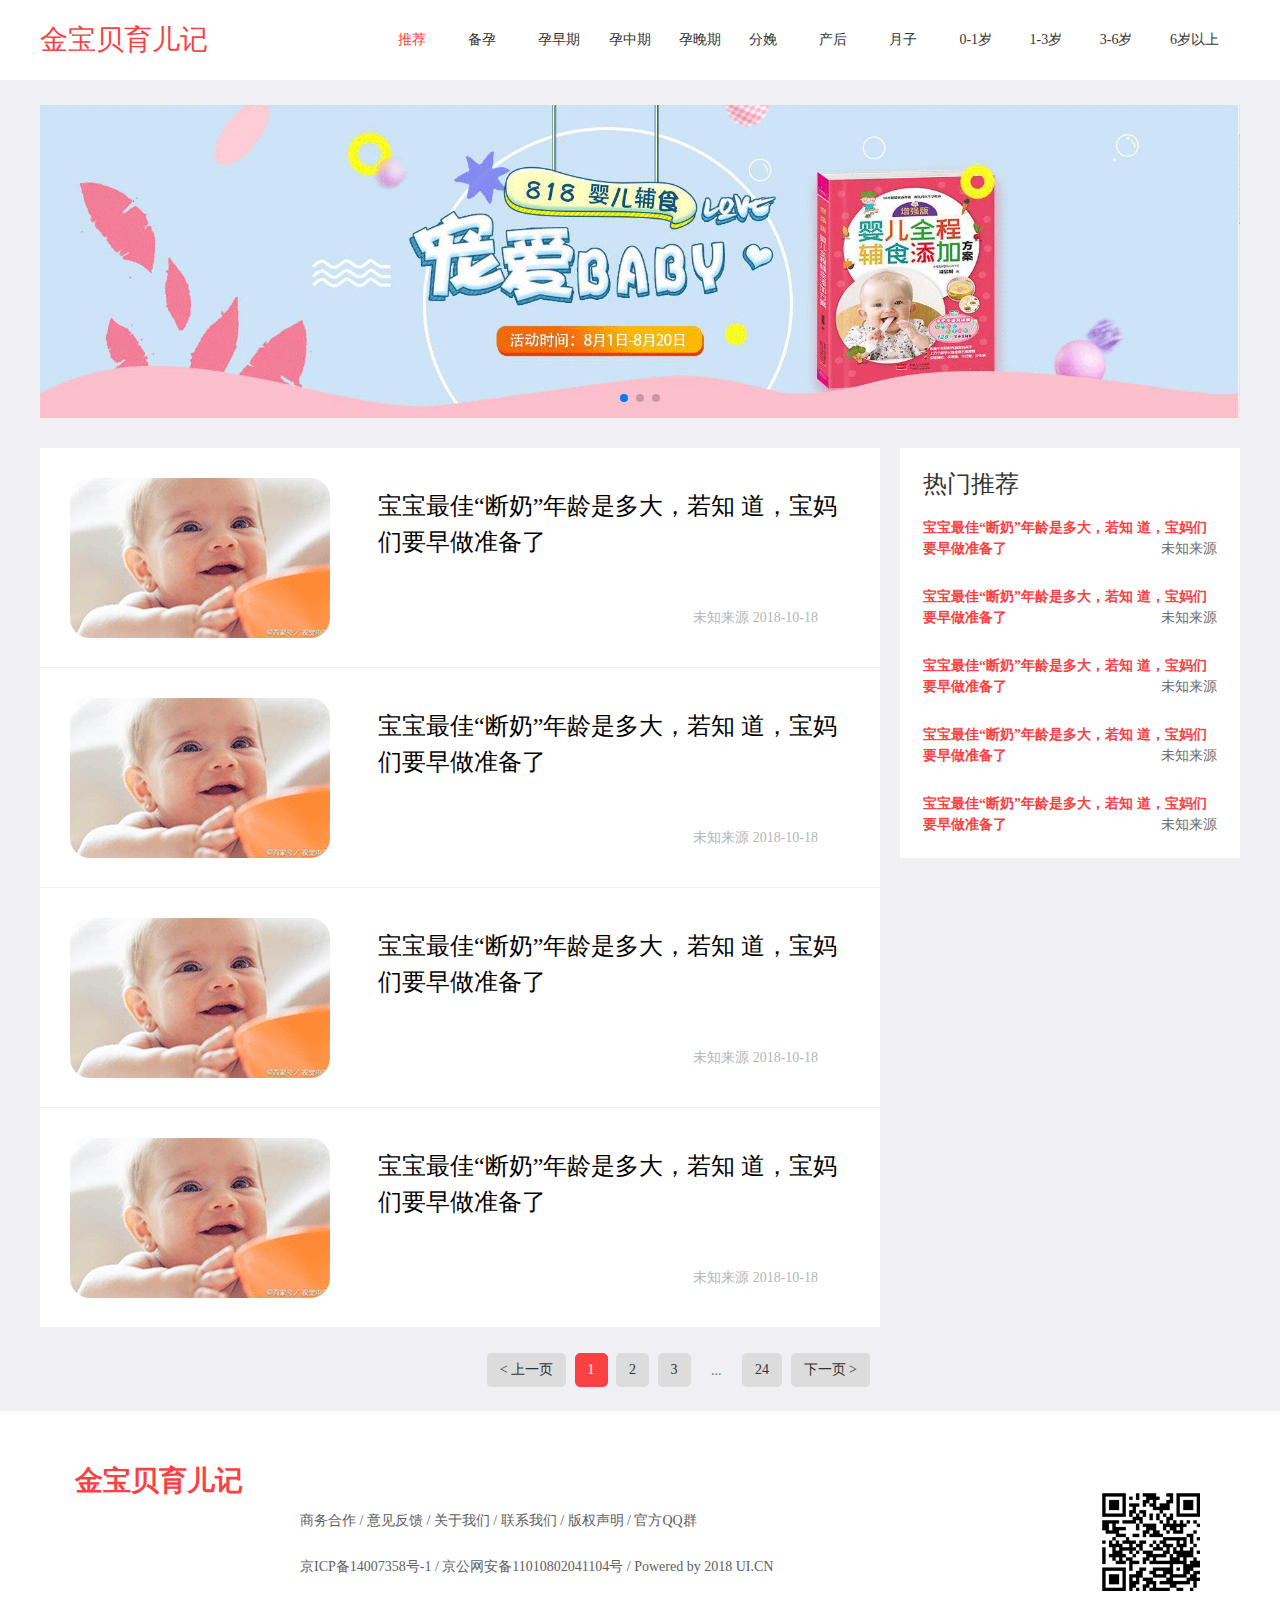
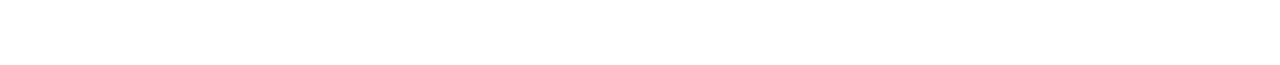
<file: index.html>
<!DOCTYPE html>
<html>
<head>
	<meta charset="utf-8">
	<title></title>
	<link rel="stylesheet" type="text/css" href="css/reset.css">
	<link rel="stylesheet" type="text/css" href="css/swiper.min.css">
	<link rel="stylesheet" type="text/css" href="css/bootstrap.min.css">
	<link rel="stylesheet" type="text/css" href="css/index.css">
</head>
<body>
	<div class="head">
		<div class="m1200">
			<h3>金宝贝育儿记</h3>
			<div class="nav">
				<ul>
					<li class="active">推荐</li>
					<li>备孕</li>
					<li>孕早期</li>
					<li>孕中期</li>
					<li>孕晚期</li>
					<li>分娩</li>
					<li>产后</li>
					<li>月子</li>
					<li>0-1岁</li>
					<li>1-3岁</li>
					<li>3-6岁</li>
					<li>6岁以上</li>
				</ul>
			</div>
		</div>
	</div>
	<div class="main">
		<div class="m1200">
		  <div class="swiper-container">
		    <div class="swiper-wrapper">
		      <div class="swiper-slide">
		      	<img src="img/1.png">
		      </div>
		      <div class="swiper-slide">
		      	<img src="img/1.png">
		      </div>
		      <div class="swiper-slide">
		      	<img src="img/1.png">
		      </div>
		    </div>
		    <!-- Add Pagination -->
		    <div class="swiper-pagination"></div>
		  </div>
		  <!-- main左侧 -->
		  <div class="mainleft">
		  	<div class="left-item">
		  		<img src="img/img.png">
		  		<div class="cont">
	  				<a href="javascript:;">
		  				<h5 class="ellipsis-2">宝宝最佳“断奶”年龄是多大，若知 道，宝妈们要早做准备了</h5>
		  				<p>未知来源 2018-10-18</p>
		  			</a>
	  			</div>
		  	</div>
		  	<div class="left-item">
		  		<img src="img/img.png">
		  		<div class="cont">
	  				<a href="javascript:;">
		  				<h5 class="ellipsis-2">宝宝最佳“断奶”年龄是多大，若知 道，宝妈们要早做准备了</h5>
		  				<p>未知来源 2018-10-18</p>
		  			</a>
	  			</div>
		  	</div>
		  	<div class="left-item">
		  		<img src="img/img.png">
		  		<div class="cont">
	  				<a href="javascript:;">
		  				<h5 class="ellipsis-2">宝宝最佳“断奶”年龄是多大，若知 道，宝妈们要早做准备了</h5>
		  				<p>未知来源 2018-10-18</p>
		  			</a>
	  			</div>
		  	</div>
		  	<div class="left-item">
		  		<img src="img/img.png">
		  		<div class="cont">
	  				<a href="javascript:;">
		  				<h5 class="ellipsis-2">宝宝最佳“断奶”年龄是多大，若知 道，宝妈们要早做准备了</h5>
		  				<p>未知来源 2018-10-18</p>
		  			</a>
	  			</div>
		  	</div>
		  </div>
		  <div class="mainright">
		  	<h3>热门推荐</h3>
	  		<div class="cont">
  				<a href="javascript:;">
	  				<h5 class="ellipsis-2">宝宝最佳“断奶”年龄是多大，若知 道，宝妈们要早做准备了</h5>
	  				<p>未知来源</p>
	  			</a>
  			</div>
  			<div class="cont">
  				<a href="javascript:;">
	  				<h5 class="ellipsis-2">宝宝最佳“断奶”年龄是多大，若知 道，宝妈们要早做准备了</h5>
	  				<p>未知来源</p>
	  			</a>
  			</div>
  			<div class="cont">
  				<a href="javascript:;">
	  				<h5 class="ellipsis-2">宝宝最佳“断奶”年龄是多大，若知 道，宝妈们要早做准备了</h5>
	  				<p>未知来源</p>
	  			</a>
  			</div>
  			<div class="cont">
  				<a href="javascript:;">
	  				<h5 class="ellipsis-2">宝宝最佳“断奶”年龄是多大，若知 道，宝妈们要早做准备了</h5>
	  				<p>未知来源</p>
	  			</a>
  			</div>
  			<div class="cont">
  				<a href="javascript:;">
	  				<h5 class="ellipsis-2">宝宝最佳“断奶”年龄是多大，若知 道，宝妈们要早做准备了</h5>
	  				<p>未知来源</p>
	  			</a>
  			</div>
		  </div>
		</div>
	</div>
	<div id="nav" aria-label="Page navigation">
		<ul class="uls pagination">
			<li>
				<a href="#" aria-label="Previous">
					<span aria-hidden="true"> &lt;</span> 上一页
				</a>
			</li>
			<li class="active">
				<a href="#">1</a>
			</li>
			<li>
				<a href="#">2</a>
			</li>
			<li>
				<a href="#">3</a>
			</li>
			<li class="disabled">
				<span>...</span>
			</li>
			<li>
				<a href="#">24</a>
			</li>
			<li>
				<a href="#" aria-label="Next">
					下一页
					<span aria-hidden="true">&gt;</span> 
				</a>
			</li>
		</ul>
	</div>
	<div class="foot">
		<div class="m1200">
			<span>金宝贝育儿记</span>
			<ul>
				<li>商务合作 / 意见反馈 / 关于我们 / 联系我们 / 版权声明 / 官方QQ群</li>
				<li>京ICP备14007358号-1 / 京公网安备11010802041104号 / Powered by 2018 UI.CN</li>
			</ul>
			<img src="img/ewm.png">
		</div>
	</div>
	<script type="text/javascript" src="js/swiper.min.js"></script>
	<script type="text/javascript" src="js/jquery-1.11.0.js"></script>
	<script type="text/javascript" src="js/baby.js"></script>
	<script>
	    var swiper = new Swiper('.swiper-container', {
	      spaceBetween: 30,
	      centeredSlides: true,
	      autoplay: {
	        delay: 2500,
	        disableOnInteraction: false,
	      },
	      pagination: {
	        el: '.swiper-pagination',
	        clickable: true,
	      }
	    });
	</script>
</body>
</html>
</file>
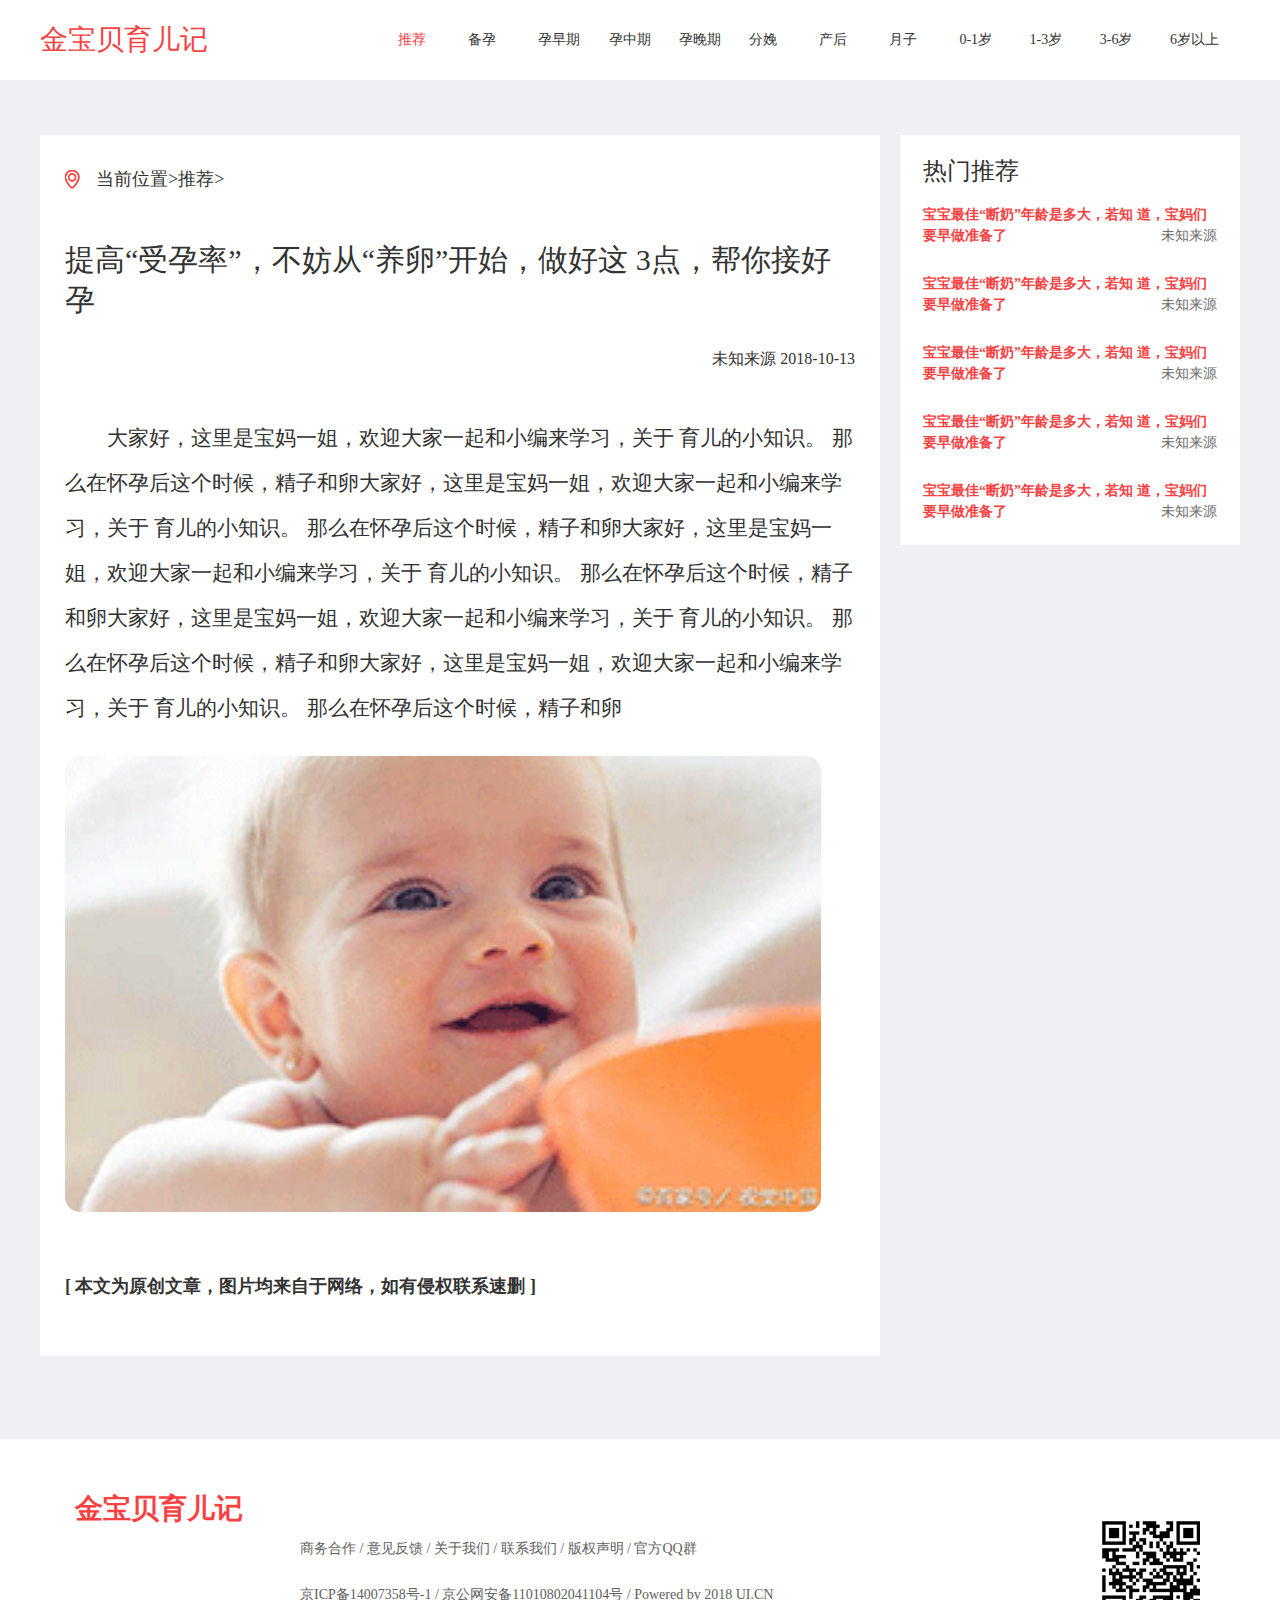
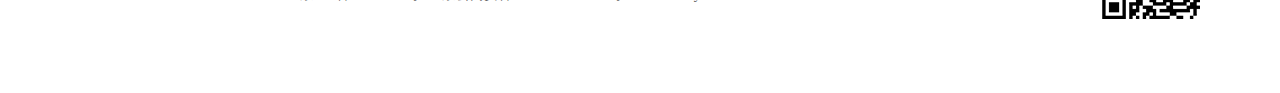
<file: detail.html>
<!DOCTYPE html>
<html>
<head>
	<meta charset="utf-8">
	<title></title>
	<link rel="stylesheet" type="text/css" href="css/reset.css">
	<link rel="stylesheet" type="text/css" href="css/bootstrap.min.css">
	<link rel="stylesheet" type="text/css" href="css/index.css">
</head>
<body>
	<div class="head">
		<div class="m1200">
			<h3>金宝贝育儿记</h3>
			<div class="nav">
				<ul>
					<li class="active">推荐</li>
					<li>备孕</li>
					<li>孕早期</li>
					<li>孕中期</li>
					<li>孕晚期</li>
					<li>分娩</li>
					<li>产后</li>
					<li>月子</li>
					<li>0-1岁</li>
					<li>1-3岁</li>
					<li>3-6岁</li>
					<li>6岁以上</li>
				</ul>
			</div>
		</div>
	</div>
	<div class="main">
		<div class="m1200">
		  <!-- main左侧 -->
		  <div class="mainleft content">
		  	<h5><img src="img/adr.png" width="15" height="19" />当前位置>推荐></h5>
		  	<h3 class="tit">提高“受孕率”，不妨从“养卵”开始，做好这 3点，帮你接好孕</h3>
			<p class="from">未知来源   2018-10-13</p>
			<div class="cont-box">
				大家好，这里是宝妈一姐，欢迎大家一起和小编来学习，关于 育儿的小知识。 那么在怀孕后这个时候，精子和卵大家好，这里是宝妈一姐，欢迎大家一起和小编来学习，关于 育儿的小知识。 那么在怀孕后这个时候，精子和卵大家好，这里是宝妈一姐，欢迎大家一起和小编来学习，关于 育儿的小知识。 
				那么在怀孕后这个时候，精子和卵大家好，这里是宝妈一姐，欢迎大家一起和小编来学习，关于 育儿的小知识。 那么在怀孕后这个时候，精子和卵大家好，这里是宝妈一姐，欢迎大家一起和小编来学习，关于 育儿的小知识。 那么在怀孕后这个时候，精子和卵
			</div>
			<img class="pic" src="img/img.png">
			<h5 class="bold">[ 本文为原创文章，图片均来自于网络，如有侵权联系速删 ]</h5>
		  </div>
		  <div class="mainright">
		  	<h3>热门推荐</h3>
	  		<div class="cont">
  				<a href="javascript:;">
	  				<h5 class="ellipsis-2">宝宝最佳“断奶”年龄是多大，若知 道，宝妈们要早做准备了</h5>
	  				<p>未知来源</p>
	  			</a>
  			</div>
  			<div class="cont">
  				<a href="javascript:;">
	  				<h5 class="ellipsis-2">宝宝最佳“断奶”年龄是多大，若知 道，宝妈们要早做准备了</h5>
	  				<p>未知来源</p>
	  			</a>
  			</div>
  			<div class="cont">
  				<a href="javascript:;">
	  				<h5 class="ellipsis-2">宝宝最佳“断奶”年龄是多大，若知 道，宝妈们要早做准备了</h5>
	  				<p>未知来源</p>
	  			</a>
  			</div>
  			<div class="cont">
  				<a href="javascript:;">
	  				<h5 class="ellipsis-2">宝宝最佳“断奶”年龄是多大，若知 道，宝妈们要早做准备了</h5>
	  				<p>未知来源</p>
	  			</a>
  			</div>
  			<div class="cont">
  				<a href="javascript:;">
	  				<h5 class="ellipsis-2">宝宝最佳“断奶”年龄是多大，若知 道，宝妈们要早做准备了</h5>
	  				<p>未知来源</p>
	  			</a>
  			</div>
		  </div>
		</div>
	</div>
	<div class="foot">
		<div class="m1200">
			<span>金宝贝育儿记</span>
			<ul>
				<li>商务合作 / 意见反馈 / 关于我们 / 联系我们 / 版权声明 / 官方QQ群</li>
				<li>京ICP备14007358号-1 / 京公网安备11010802041104号 / Powered by 2018 UI.CN</li>
			</ul>
			<img src="img/ewm.png">
		</div>
	</div>
	<script type="text/javascript" src="js/swiper.min.js"></script>
	<script type="text/javascript" src="js/jquery-1.11.0.js"></script>
	<script type="text/javascript" src="js/baby.js"></script>
</body>
</html>
</file>
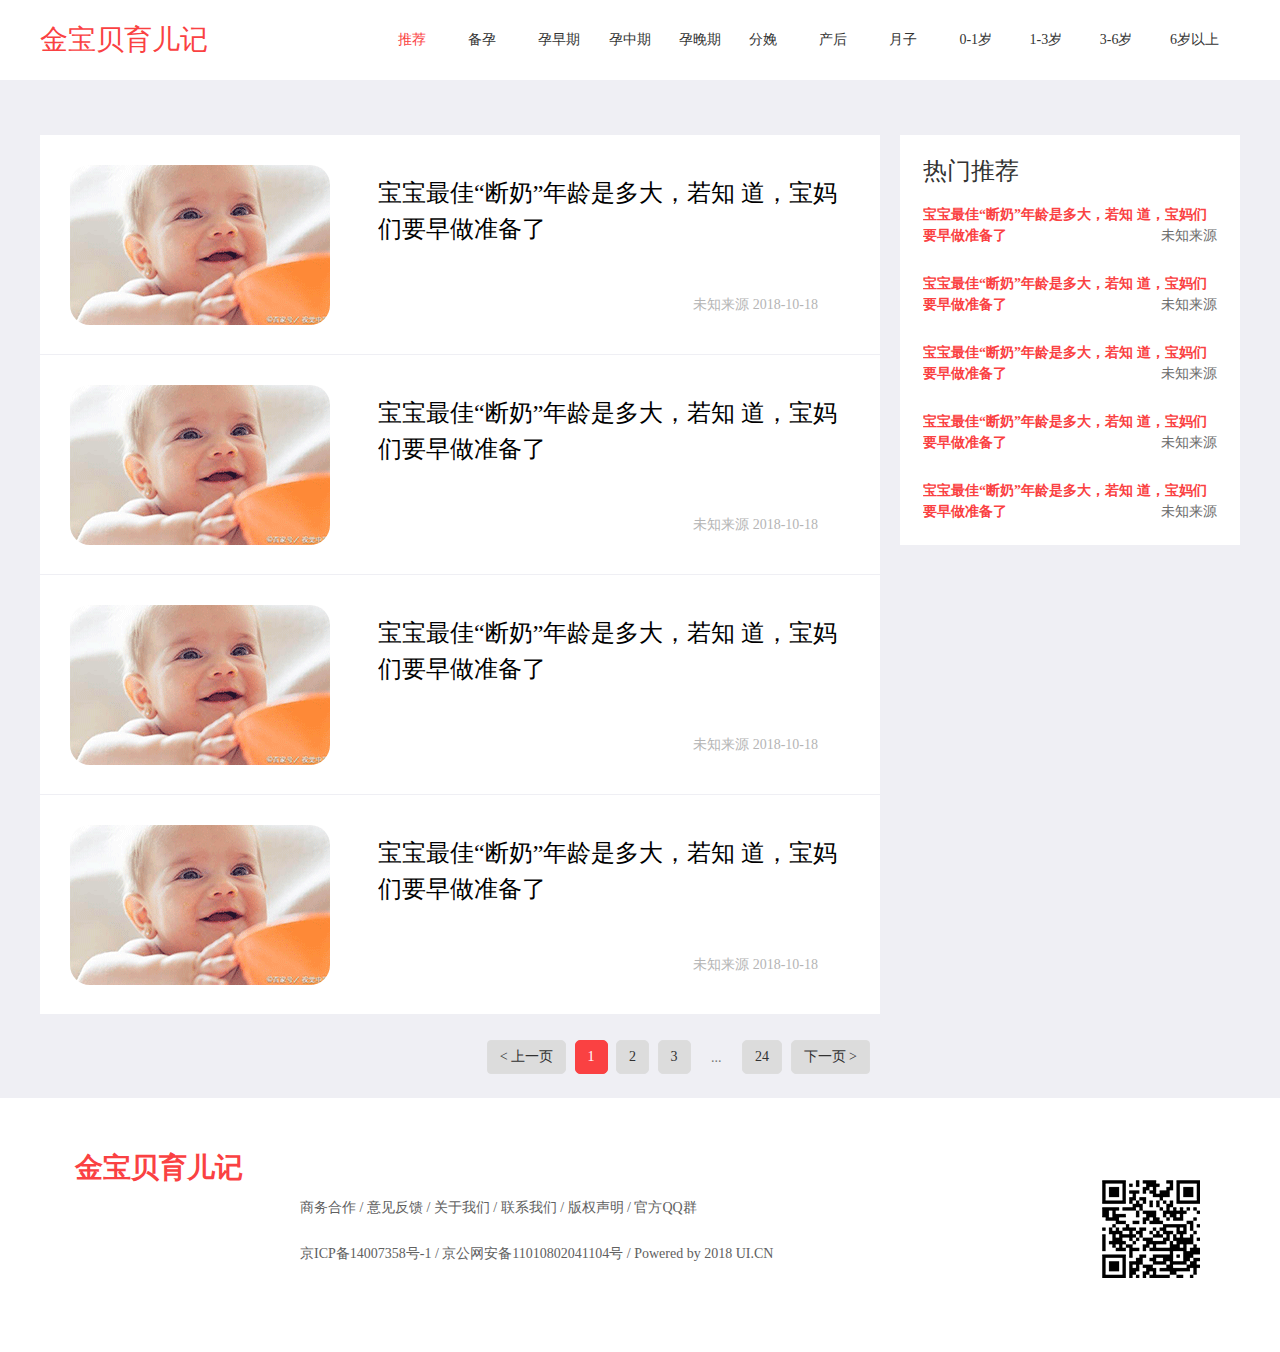
<file: list.html>
<!DOCTYPE html>
<html>
<head>
	<meta charset="utf-8">
	<title></title>
	<link rel="stylesheet" type="text/css" href="css/reset.css">
	<link rel="stylesheet" type="text/css" href="css/bootstrap.min.css">
	<link rel="stylesheet" type="text/css" href="css/index.css">
</head>
<body>
	<div class="head">
		<div class="m1200">
			<h3>金宝贝育儿记</h3>
			<div class="nav">
				<ul>
					<li class="active">推荐</li>
					<li>备孕</li>
					<li>孕早期</li>
					<li>孕中期</li>
					<li>孕晚期</li>
					<li>分娩</li>
					<li>产后</li>
					<li>月子</li>
					<li>0-1岁</li>
					<li>1-3岁</li>
					<li>3-6岁</li>
					<li>6岁以上</li>
				</ul>
			</div>
		</div>
	</div>
	<div class="main">
		<div class="m1200">
		  <!-- main左侧 -->
		  <div class="mainleft">
		  	<div class="left-item">
		  		<img src="img/img.png">
		  		<div class="cont">
	  				<a href="javascript:;">
		  				<h5 class="ellipsis-2">宝宝最佳“断奶”年龄是多大，若知 道，宝妈们要早做准备了</h5>
		  				<p>未知来源 2018-10-18</p>
		  			</a>
	  			</div>
		  	</div>
		  	<div class="left-item">
		  		<img src="img/img.png">
		  		<div class="cont">
	  				<a href="javascript:;">
		  				<h5 class="ellipsis-2">宝宝最佳“断奶”年龄是多大，若知 道，宝妈们要早做准备了</h5>
		  				<p>未知来源 2018-10-18</p>
		  			</a>
	  			</div>
		  	</div>
		  	<div class="left-item">
		  		<img src="img/img.png">
		  		<div class="cont">
	  				<a href="javascript:;">
		  				<h5 class="ellipsis-2">宝宝最佳“断奶”年龄是多大，若知 道，宝妈们要早做准备了</h5>
		  				<p>未知来源 2018-10-18</p>
		  			</a>
	  			</div>
		  	</div>
		  	<div class="left-item">
		  		<img src="img/img.png">
		  		<div class="cont">
	  				<a href="javascript:;">
		  				<h5 class="ellipsis-2">宝宝最佳“断奶”年龄是多大，若知 道，宝妈们要早做准备了</h5>
		  				<p>未知来源 2018-10-18</p>
		  			</a>
	  			</div>
		  	</div>
		  </div>
		  <div class="mainright">
		  	<h3>热门推荐</h3>
	  		<div class="cont">
  				<a href="javascript:;">
	  				<h5 class="ellipsis-2">宝宝最佳“断奶”年龄是多大，若知 道，宝妈们要早做准备了</h5>
	  				<p>未知来源</p>
	  			</a>
  			</div>
  			<div class="cont">
  				<a href="javascript:;">
	  				<h5 class="ellipsis-2">宝宝最佳“断奶”年龄是多大，若知 道，宝妈们要早做准备了</h5>
	  				<p>未知来源</p>
	  			</a>
  			</div>
  			<div class="cont">
  				<a href="javascript:;">
	  				<h5 class="ellipsis-2">宝宝最佳“断奶”年龄是多大，若知 道，宝妈们要早做准备了</h5>
	  				<p>未知来源</p>
	  			</a>
  			</div>
  			<div class="cont">
  				<a href="javascript:;">
	  				<h5 class="ellipsis-2">宝宝最佳“断奶”年龄是多大，若知 道，宝妈们要早做准备了</h5>
	  				<p>未知来源</p>
	  			</a>
  			</div>
  			<div class="cont">
  				<a href="javascript:;">
	  				<h5 class="ellipsis-2">宝宝最佳“断奶”年龄是多大，若知 道，宝妈们要早做准备了</h5>
	  				<p>未知来源</p>
	  			</a>
  			</div>
		  </div>
		</div>
	</div>
	<div id="nav" aria-label="Page navigation">
		<ul class="uls pagination">
			<li>
				<a href="#" aria-label="Previous">
					<span aria-hidden="true"> &lt;</span> 上一页
				</a>
			</li>
			<li class="active">
				<a href="#">1</a>
			</li>
			<li>
				<a href="#">2</a>
			</li>
			<li>
				<a href="#">3</a>
			</li>
			<li class="disabled">
				<span>...</span>
			</li>
			<li>
				<a href="#">24</a>
			</li>
			<li>
				<a href="#" aria-label="Next">
					下一页
					<span aria-hidden="true">&gt;</span> 
				</a>
			</li>
		</ul>
	</div>
	<div class="foot">
		<div class="m1200">
			<span>金宝贝育儿记</span>
			<ul>
				<li>商务合作 / 意见反馈 / 关于我们 / 联系我们 / 版权声明 / 官方QQ群</li>
				<li>京ICP备14007358号-1 / 京公网安备11010802041104号 / Powered by 2018 UI.CN</li>
			</ul>
			<img src="img/ewm.png">
		</div>
	</div>
	<script type="text/javascript" src="js/swiper.min.js"></script>
	<script type="text/javascript" src="js/jquery-1.11.0.js"></script>
	<script type="text/javascript" src="js/baby.js"></script>
</body>
</html>
</file>
<file: css/index.css>
html,body{width:100%;height:100%;font-family: '微软雅黑';background: #efeff4;}
.head{width:100%;height:80px;background: #fff;}
.m1200{width:1200px;margin:0 auto;}
.head h3{width:210px;line-height: 80px;font-size: 28px;color:#fa4142;float: left;margin:0;}
.head .nav{width:842px;height:80px;float: right;}
.head .nav ul{display: flex;}
.head .nav ul li{flex: 1;line-height: 80px;cursor: pointer;}
.head .nav ul li.active{color:#fa4142;}
.main{width:100%;height:auto;background: #efeff4;overflow: hidden;}
.main .m1200{margin-top: 25px;height: 100%;margin-bottom: 25px;overflow: hidden;}
.swiper-container {
  width: 100%;
  height: 313px;
}
.swiper-slide {
  text-align: center;
  font-size: 18px;
  background: #fff;
  overflow: hidden;
  /* Center slide text vertically */
  display: -webkit-box;
  display: -ms-flexbox;
  display: -webkit-flex;
  display: flex;
  -webkit-box-pack: center;
  -ms-flex-pack: center;
  -webkit-justify-content: center;
  justify-content: center;
  -webkit-box-align: center;
  -ms-flex-align: center;
  -webkit-align-items: center;
  align-items: center;
}
a:link {text-decoration:none;} 
a:active:{ text-decoration:none;}
a:visited {text-decoration:none;}
a:hover {text-decoration:none;}
.swiper-slide img{width:100%;height:100%;}
.mainleft{width:840px;height: auto;background: #fff;float:left;margin-top:30px;}
.mainleft .left-item{width:100%;height:220px;border-bottom: 1px solid #efeff4;box-sizing: border-box;padding: 30px;}
.left-item img{width:260px;height:160px;float: left;border-radius: 20px;}
.left-item .cont{width:460px;height:160px;float: left;margin-left:48px;position: relative;}
.left-item .cont h5{font-size:24px;color:#000;line-height: 36px;}
.left-item .cont p{position: absolute;font-size:14px;color:#b5b5b5;text-align: right;margin-top:60px;right:20px;bottom: 0;}
.mainright{width:340px;float: right;margin-top:30px;box-sizing: border-box;padding: 23px;background: #fff;}
.mainright h3{margin-top: 0;margin-bottom: 20px;}
.mainright .cont{position: relative;margin-bottom: 27px;}
.mainright .cont:nth-last-child(1){margin-bottom: 0;}
.mainright .cont h5{color:#fa4142;font-size:14px;margin:0;font-weight: bold;line-height: 21px;}
.mainright .cont p{position: absolute;right:0;bottom: 0;font-size:14px;color:#6c6c6c;margin:0;}
/*内容页*/
.content{padding: 35px 25px 60px;box-sizing: border-box;}
.content h5{margin:0;font-size:18px;}
.content h5 img{margin-right:16px;margin-top:-3px;}
.bold{font-size:24px;font-weight: bold;}
.tit{line-height:40px;margin-bottom: 28px;margin-top:50px;font-size: 30px;}
.from{text-align: right;font-size: 16px;margin-bottom: 45px;}
.pic{width:756px;height:456px;border-radius: 15px;margin:25px 0 65px;}
.foot{margin-top:58px;width:100%;height:254px;background: #fff;}
.cont-box{text-indent:2em;font-size:21px;color:#313131;line-height: 45px;}
.foot .m1200{position: relative;overflow: hidden;height: 100%;}
.foot span{color:#fa4142;font-size: 28px;font-weight: bold;position: absolute;top:50px;left:35px;}
.foot ul{margin-top:100px;margin-left: 260px;}
.foot ul li{margin-bottom: 26px;font-size: 14px;color:#606060;}
.foot img{position: absolute;right:40px;top: 82px;}
#nav{
	width: 1200px;
	margin:0 auto;
	padding-right: 370px;
}
#nav ul{float: right;}
.pagination{margin:0;}
.pagination>li{display: inline-block;width: auto;height:auto;margin-left: 6px;}
.pagination>li>a,
.pagination>li>span{
	color: #323232;
	font-size: 14px;
	border-radius:5px;
	background: #dcdcdc;
}
.pagination>.disabled>a, .pagination>.disabled>a:focus, .pagination>.disabled>a:hover, .pagination>.disabled>span, .pagination>.disabled>span:focus, .pagination>.disabled>span:hover{
	background: #efeff4;
	border: none;
}
.pagination>.active>a{
	background-color: #fa4142;
	border-color: #fa4142;
}
.ellipsis {
    overflow: hidden;
    white-space: nowrap;
    text-overflow: ellipsis
}
.ellipsis-2 {
    display: -webkit-box;
    overflow: hidden;
    white-space: normal!important;
    text-overflow: ellipsis;
    word-wrap: break-word;
    -webkit-line-clamp: 2;
    -webkit-box-orient: vertical
}
</file>
